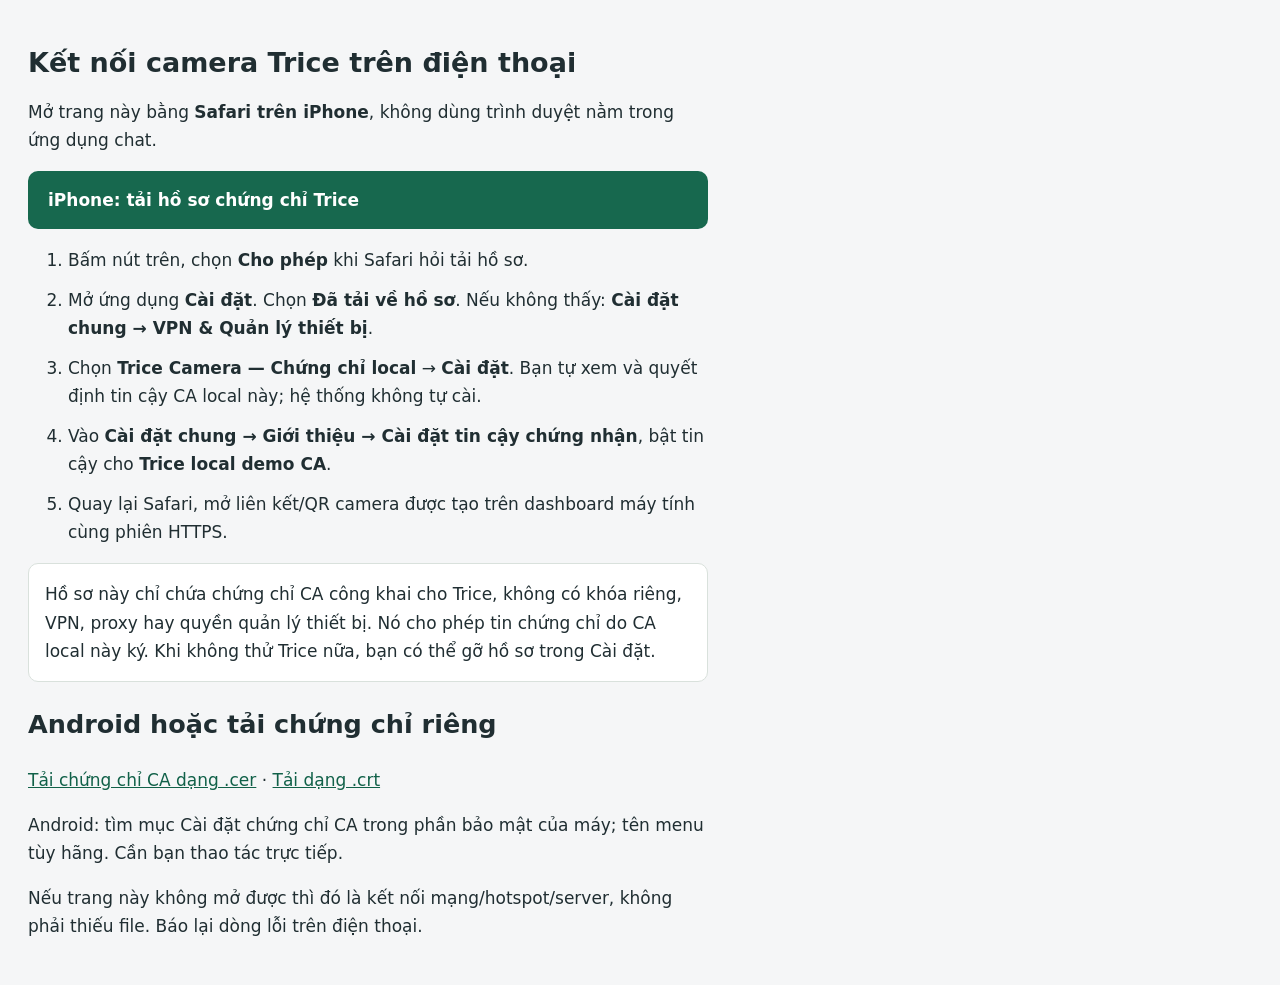
<file: web/setup-phone.html>
<!doctype html><html lang="vi"><meta charset="utf-8"><meta name="viewport" content="width=device-width,initial-scale=1"><title>Cài chứng chỉ Trice trên điện thoại</title><style>body{font:17px/1.65 system-ui;background:#f5f6f7;color:#202e32;margin:0;padding:28px;max-width:680px}h1{font-size:27px;line-height:1.25}a{color:#116149}a.action{display:block;padding:15px 20px;background:#17684e;color:white;text-decoration:none;border-radius:10px;margin:16px 0;font-weight:600}li{margin:12px 0}aside{padding:16px;background:#fff;border:1px solid #d9e1dc;border-radius:10px}code{overflow-wrap:anywhere}</style><h1>Kết nối camera Trice trên điện thoại</h1><p>Mở trang này bằng <strong>Safari trên iPhone</strong>, không dùng trình duyệt nằm trong ứng dụng chat.</p><a class="action" href="/trice-camera.mobileconfig">iPhone: tải hồ sơ chứng chỉ Trice</a><ol><li>Bấm nút trên, chọn <strong>Cho phép</strong> khi Safari hỏi tải hồ sơ.</li><li>Mở ứng dụng <strong>Cài đặt</strong>. Chọn <strong>Đã tải về hồ sơ</strong>. Nếu không thấy: <strong>Cài đặt chung → VPN &amp; Quản lý thiết bị</strong>.</li><li>Chọn <strong>Trice Camera — Chứng chỉ local</strong> → <strong>Cài đặt</strong>. Bạn tự xem và quyết định tin cậy CA local này; hệ thống không tự cài.</li><li>Vào <strong>Cài đặt chung → Giới thiệu → Cài đặt tin cậy chứng nhận</strong>, bật tin cậy cho <strong>Trice local demo CA</strong>.</li><li>Quay lại Safari, mở liên kết/QR camera được tạo trên dashboard máy tính cùng phiên HTTPS.</li></ol><aside>Hồ sơ này chỉ chứa chứng chỉ CA công khai cho Trice, không có khóa riêng, VPN, proxy hay quyền quản lý thiết bị. Nó cho phép tin chứng chỉ do CA local này ký. Khi không thử Trice nữa, bạn có thể gỡ hồ sơ trong Cài đặt.</aside><h2>Android hoặc tải chứng chỉ riêng</h2><p><a href="/trice-local-ca.cer">Tải chứng chỉ CA dạng .cer</a> · <a href="/trice-local-ca.crt">Tải dạng .crt</a></p><p>Android: tìm mục Cài đặt chứng chỉ CA trong phần bảo mật của máy; tên menu tùy hãng. Cần bạn thao tác trực tiếp.</p><p>Nếu trang này không mở được thì đó là kết nối mạng/hotspot/server, không phải thiếu file. Báo lại dòng lỗi trên điện thoại.</p></html>
</file>
